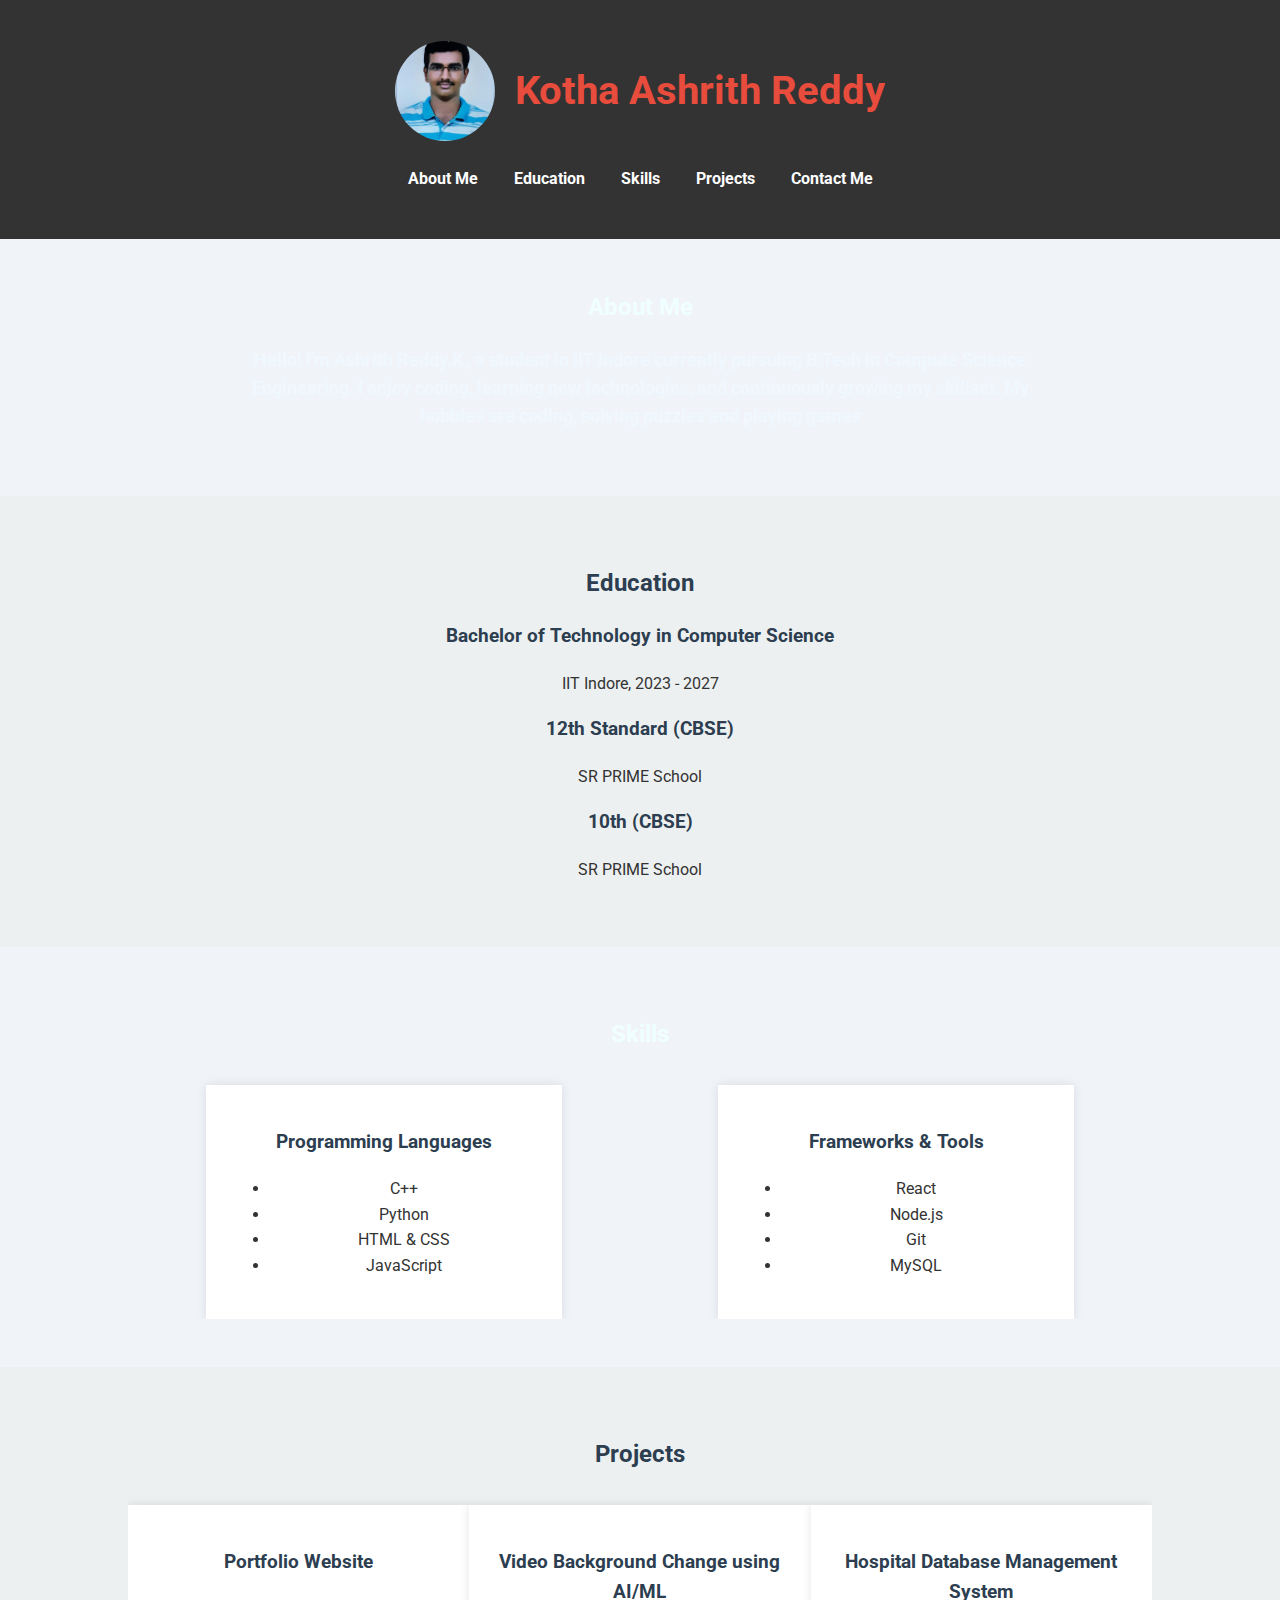
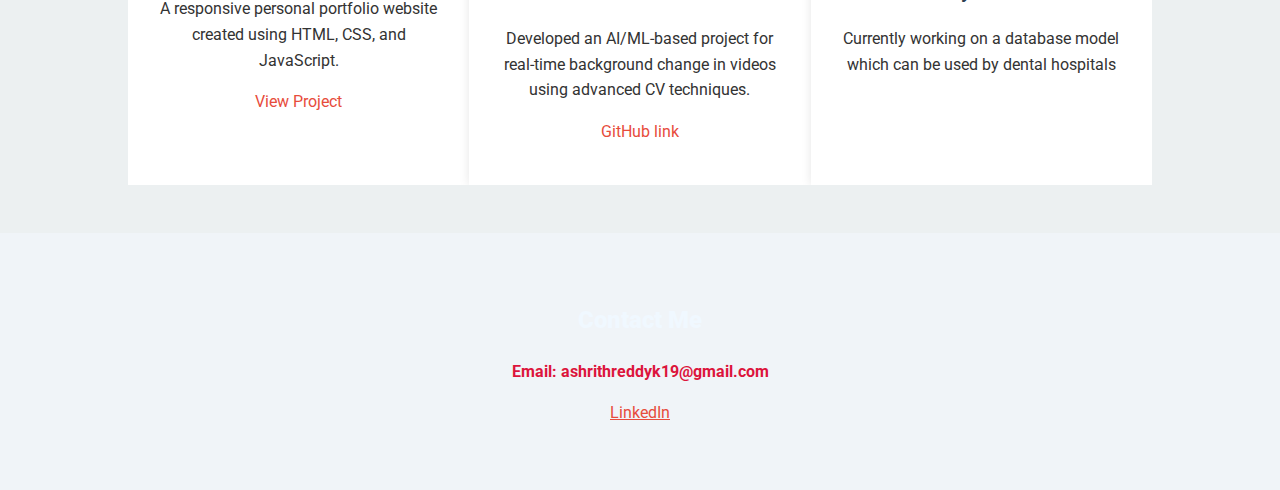
<file: index.html>
<!DOCTYPE html>
<html lang="en">
<head>
    <meta charset="UTF-8">
    <meta name="viewport" content="width=device-width, initial-scale=1.0">
    <meta name="description" content="Personal Portfolio showcasing skills, projects, and education.">
    <title>Personal Portfolio</title>
    <link href="https://fonts.googleapis.com/css2?family=Roboto:wght@400;700&display=swap" rel="stylesheet">
    <link rel="stylesheet" href="styles.css">
</head>
<body>
    <header>
        <div class="container">
            <div class="profile"><img src="./photo.jpg" alt="Your Name" class="profile-photo">
            <h1><span class="highlighted-name">Kotha Ashrith Reddy</span></h1>
        </div>
            <nav>
                <ul>
                    <li><a href="#about">About Me</a></li>
                    <li><a href="#education">Education</a></li>
                    <li><a href="#skills">Skills</a></li>
                    <li><a href="#projects">Projects</a></li>
                    <li><a href="#contact">Contact Me</a></li>
                </ul>
            </nav>
        </div>
    </header>

    <section id="about" class="section">
        <div class="container">
            <h2 style="padding-top: 100px; color: azure;">About Me</h2>
            <p style="color: aliceblue;"><b>Hello! I'm Ashrith Reddy.K , a student in IIT Indore currently pursuing B.Tech in Compute Science Engineering. I enjoy coding, learning new technologies, and continuously growing my skillset. My hobbies are coding, solving puzzles and playing games</b></p>
        </div>
    </section>

    <section id="education" class="section bg-light">
        <div class="container">
            <h2>Education</h2>
            <div class="education-item">
                <h3>Bachelor of Technology in Computer Science</h3>
                <p>IIT Indore, 2023 - 2027</p>
                <h3>12th Standard (CBSE)</h3>
                <p>SR PRIME School</p>
                <h3>10th (CBSE)</h3>
                <p>SR PRIME School</p>
            </div>
        </div>
    </section>

    <section id="skills" class="section">
        <div class="container">
            <h2 style="color: azure;">Skills</h2>
            <div class="skills-grid">
                <div class="skill">
                    <h3>Programming Languages</h3>
                    <ul>
                        <li>C++</li>
                        <li>Python</li>
                        <li>HTML & CSS</li>
                        <li>JavaScript</li>
                    </ul>
                </div>
                <div class="skill">
                    <h3>Frameworks & Tools</h3>
                    <ul>
                        <li>React</li>
                        <li>Node.js</li>
                        <li>Git</li>
                        <li>MySQL</li>
                    </ul>
                </div>
            </div>
        </div>
    </section>

    <section id="projects" class="section bg-light">
        <div class="container">
            <h2>Projects</h2>
            <div class="projects-grid">
                <div class="project-item">
                    <h3>Portfolio Website</h3>
                    <p>A responsive personal portfolio website created using HTML, CSS, and JavaScript.</p>
                    <p><a href="#">View Project</a></p>
                </div>
                <div class="project-item">
                    <h3>Video Background Change using AI/ML</h3>
                    <p>Developed an AI/ML-based project for real-time background change in videos using advanced CV techniques.</p>
                <p><a href="https://github.com/Aakash5039/ML7_Video_Background_Change">GitHub link</a></p>
                </div>
                <div class="project-item">
                    <h3>Hospital Database Management System</h3>
                    <p>Currently working on a database model which can be used by dental hospitals</p>
                </div>
            </div>
        </div>
    </section>

    <section id="contact" class="section">
        <div class="container">
            <h2 style="color: aliceblue;"><b>Contact Me</b></h2>
            <p style="color:crimson;"><strong>Email:</strong> <b>ashrithreddyk19@gmail.com</b></p>
            <p style="color:crimson;"><a href="https://www.linkedin.com/in/ashrith-reddy-kotha-35a79628a/"><u>LinkedIn</u></a></p>
        </div>
    </section>
</body>
</html>
</file>
<file: styles.css>
html, body {
    margin: 0;
    padding: 0;
    box-sizing: border-box;
}

body {
    font-family: 'Roboto', sans-serif;
    line-height: 1.6;
    background-color: #f0f4f8;
    color: #333;
    padding-top: 120px;
    background-image: url('https://img.freepik.com/free-photo/flat-lay-workstation-with-copy-space-laptop_23-2148430879.jpg?size=626&ext=jpg');
    background-size: cover; 
    background-position: center; 
    background-repeat: no-repeat; 
    background-attachment: fixed;
}
.profile {
    display: flex;
    align-items: center;
    justify-content: center;
    margin-bottom: 1rem;
}
.profile-photo {
    width: 100px; /* Adjust the width to your preferred size */
    height: 100px; /* Ensure it’s a square */
    border-radius: 50%; /* Makes the photo circular */
    margin-right: 20px; /* Adds space between photo and name */
    object-fit: cover; /* Ensures the photo fits well */
}
.highlighted-name {
    color: #e74c3c; /* Change this color to whatever you want */
}

h1, h2, h3 {
    color: #2c3e50;
}

a {
    color: #e74c3c;
    text-decoration: none;
}

a:hover {
    text-decoration: underline;
}

/* Container */
.container {
    width: 80%;
    margin: auto;
    overflow: hidden;
}

/* Header */
header {
    background: #333;
    color: #fff;
    padding: 2rem 0;
    text-align: center;
    position :fixed;
    top: 0;
    left: 0;
    width: 100%;
    z-index: 1000;
}

header h1 {
    font-size: 2.5rem;
}

header p {
    font-size: 1.2rem;
    margin-bottom: 1rem;
}

header nav ul {
    list-style: none;
    padding: 0;
}

header nav ul li {
    display: inline;
    margin: 0 1rem;
}

header nav ul li a {
    color: #fff;
    font-weight: bold;
}

.section {
    padding: 3rem 0;
    text-align: center;
}

.bg-light {
    background-color: #ecf0f1;
}

/* About Section */
#about p {
    font-size: 1.1rem;
    margin-top: 1rem;
    max-width: 800px;
    margin-left: auto;
    margin-right: auto;
    color: #555;
}

/* Skills Grid */
.skills-grid {
    display: flex;
    justify-content: space-around;
    margin-top: 2rem;
}

.skill {
    background: #fff;
    padding: 1.5rem;
    width: 30%;
    box-shadow: 0 0 10px rgba(0, 0, 0, 0.1);
}

/* Projects Grid */
.projects-grid {
    display: flex;
    justify-content: space-around;
    margin-top: 2rem;
}

.project-item {
    background: #fff;
    padding: 1.5rem;
    width: 40%;
    box-shadow: 0 0 10px rgba(0, 0, 0, 0.1);
}

/* Contact Section */
#contact p {
    font-size: 1.2rem;
    color: #34495e;
}

#contact p strong {
    font-weight: bold;
}

@media (max-width: 768px) {
    .skills-grid, .projects-grid {
        flex-direction: column;
        align-items: center;
    }

    .skill, .project-item {
        width: 80%;
        margin-bottom: 1.5rem;
    }

    header h1 {
        font-size: 2rem;
    }

    header p {
        font-size: 1rem;
    }

    .container {
        width: 90%;
    }
}

/* For mobile screens */
@media (max-width: 480px) {
    header h1 {
        font-size: 1.8rem;
    }

    header p {
        font-size: 0.9rem;
    }

    .skills-grid, .projects-grid {
        flex-direction: column;
    }

    .skill, .project-item {
        width: 100%;
    }

    body {
        font-size: 0.9rem;
    }

    #contact p {
        font-size: 1rem;
    }
}

    #contact p {
        font-size: 1rem;
    }
}
</file>
